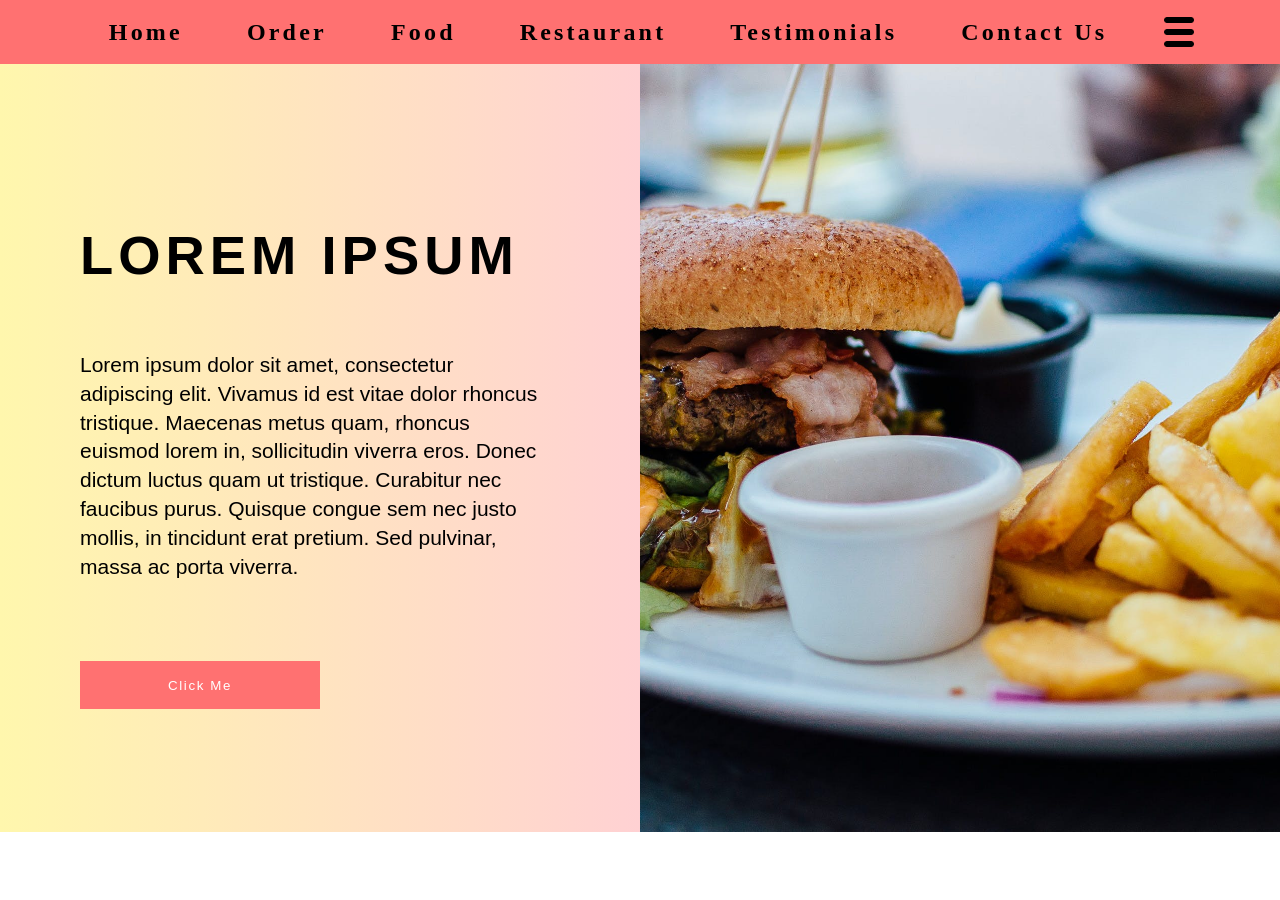
<file: index.html>
<!DOCTYPE html>
<html lang="en">
  <head>
    <meta charset="UTF-8" />
    <meta name="viewport" content="width=device-width, initial-scale=1.0" />
    <title>Simplotel-task-Sivaram</title>
    <link rel="stylesheet" href="style.css" />
  </head>
  <body>
    <div class="header">
      <div class="menu">
        <h2 class="h">Home</h2>
        <h2 class="h">Order</h2>
        <h2 class="h">Food</h2>
        <h2 class="h">Restaurant</h2>
        <h2 class="h">Testimonials</h2>
        <h2 class="h">Contact Us</h2>
      </div>
      <img src="./Images/menu-bar.png" alt="menu-bar" />
    </div>
    <div class="page1">
      <div class="p1-left">
        <div class="topic">
          <h1>LOREM IPSUM</h1>
        </div>
        <div class="content">
          <p>
            Lorem ipsum dolor sit amet, consectetur adipiscing elit. Vivamus id
            est vitae dolor rhoncus tristique. Maecenas metus quam, rhoncus
            euismod lorem in, sollicitudin viverra eros. Donec dictum luctus
            quam ut tristique. Curabitur nec faucibus purus. Quisque congue sem
            nec justo mollis, in tincidunt erat pretium. Sed pulvinar, massa ac
            porta viverra.
          </p>
        </div>
        <div class="but">
          <button onclick="window.location.href='page2.html'">Click Me</button>
        </div>
      </div>
      <div class="p1-right">
        <!-- Image -->
      </div>
    </div>
  </body>
</html>
</file>
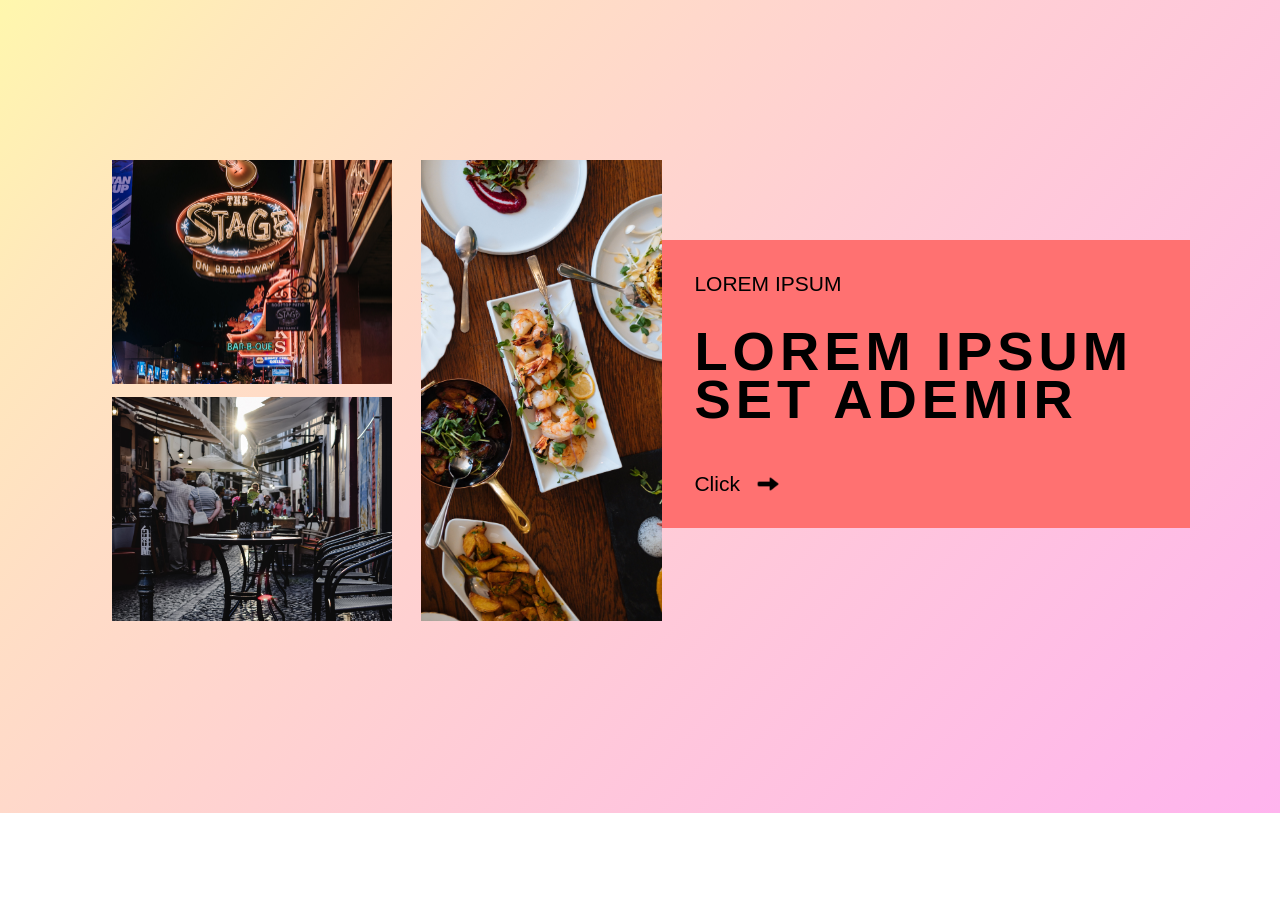
<file: page2.html>
<!DOCTYPE html>
<html lang="en">
  <head>
    <meta charset="UTF-8" />
    <meta name="viewport" content="width=device-width, initial-scale=1.0" />
    <title>Simplotel-task-Sivaram</title>
    <link rel="stylesheet" href="style.css" />
  </head>
  <body>
    <div class="page2">
      <div class="p2-left">
        <div class="p2-left-l">
          <div class="p2-up">
            <!-- Image -->
          </div>
          <div class="p2-down">
            <!-- Image -->
          </div>
        </div>
        <div class="p2-left-r">
          <!-- Image -->
        </div>
      </div>
      <div class="p2-right">
        <div class="box">
          <div class="box-p1">
            <p>LOREM IPSUM</p>
          </div>
          <div class="box-p2">
            <p>LOREM IPSUM SET ADEMIR</p>
          </div>
          <div class="box-p3">
            <p>Click</p>
            <div class="i">
              <!-- Image -->
            </div>
          </div>
        </div>
      </div>
    </div>
  </body>
</html>
</file>
<file: style.css>
* {
  padding: 0;
  margin: 0;
  font-family: "Gill Sans", "Gill Sans MT", Calibri, "Trebuchet MS", sans-serif;
}

/* Header */
.header {
  background-color: #ff7171;
  display: flex;
  padding: 0.5rem;
  justify-content: center;
}
.menu {
  display: flex;
  align-items: center;
  margin-right: 1rem;
}
.h {
  letter-spacing: 0.2rem;
  margin-left: 2rem;
  margin-right: 2rem;
  font-family: Cambria, Cochin, Georgia, Times, "Times New Roman", serif;
}
.header img {
  width: 3rem;
  height: 3rem;
}

/* Page1 */
.page1 {
  display: flex;
}
.p1-left {
  height: 48rem;
  width: 50%;
  background-image: linear-gradient(to right, #fff7ad, #ffd1d3);
}
.topic {
  margin-left: 5rem;
  margin-right: 6rem;
  margin-top: 10rem;
}
.topic h1 {
  font-size: 3.4rem;
  font-family: "Gill Sans", "Gill Sans MT", Calibri, "Trebuchet MS", sans-serif;
  font-weight: 550;
  letter-spacing: 5px;
}
.content {
  margin-left: 5rem;
  margin-right: 6rem;
  margin-top: 4rem;
  font-size: 21px;
  line-height: 1.8rem;
}
.but button {
  margin-top: 5rem;
  margin-left: 5rem;
  width: 15rem;
  height: 3rem;
  background-color: #ff7171;
  border: none;
  color: white;
  letter-spacing: 0.1rem;
  font-family: "Gill Sans", "Gill Sans MT", Calibri, "Trebuchet MS", sans-serif;
}
.but button:hover {
  cursor: pointer;
}
.p1-right {
  height: 48rem;
  width: 50%;
  background-image: url(./Images/pexels-robin-stickel-70497.jpg);
  background-repeat: no-repeat;
  background-size: cover;
  background-position-x: 60%;
}

/* Page2 */
.page2 {
  display: flex;
  background-image: linear-gradient(130deg, #fff7ad, 40%, #ffb4ee);
}
.p2-left {
  width: 43%;
  padding-top: 10rem;
  padding-left: 7rem;
  padding-bottom: 12rem;
  display: flex;
}
.p2-left-l {
  margin-right: 1.8rem;
}
.p2-up {
  width: 17.5rem;
  height: 14rem;
  background-image: url(./Images/pexels-rachel-claire-6752433.jpg);
  background-size: cover;
  background-position-y: 52%;
  margin-bottom: 0.8rem;
}
.p2-down {
  width: 17.5rem;
  height: 14rem;
  background-image: url(./Images/pexels-eva-bronzini-6141651.jpg);
  background-size: cover;
  background-position-y: 52%;
}
.p2-left-r {
  width: 17.5rem;
  height: 28.8rem;
  background-image: url(./Images/pexels-mister-mister-3434523.jpg);
  background-size: cover;
  background-position-x: 50%;
}
.p2-right {
  width: 50%;
}
.box {
  width: 29rem;
  height: 14rem;
  background-color: #ff7171;
  margin-top: 15rem;
  padding: 2rem;
}
.box-p1 {
  font-size: 21px;
  margin-bottom: 2rem;
}
.box-p2 {
  font-size: 3.4rem;
  font-weight: 550;
  letter-spacing: 5px;
  line-height: 3rem;
  margin-bottom: 3rem;
}
.box-p3 {
  display: flex;
}
.box-p3 p {
  margin-right: 1rem;
  font-size: 21px;
}
.i {
  background-image: url(./Images/icons8-arrow-30.png);
  width: 2rem;
  height: 1.5 rem;
  background-position-y: 30%;
  background-size: 1.5rem;
  background-repeat: no-repeat;
}
/* mobile */
@media screen and (max-width: 426px) {
  .header {
    background-color: #ff7171;
    display: flex;
    padding: 0.3rem;
    justify-content: right;
    width: 100%;
  }
  .menu {
    display: none;
  }
  .header img {
    width: 2rem;
    height: 2rem;
    margin-right: 1.5rem;
  }
  .dropdown:hover .dropdown-content {
    display: block;
  }
  .page1 {
    position: relative;
  }
  .p1-left {
    position: absolute;
    top: 18rem;
    height: 20rem;
    width: 100%;
    background-image: linear-gradient(to right, #fff7ad, #ffd1d3);
  }
  .topic {
    margin-left: 2rem;
    margin-right: 3rem;
    margin-top: 2rem;
  }
  .topic h1 {
    font-size: 2rem;
    font-weight: 550;
    letter-spacing: 3px;
  }
  .content {
    margin-left: 2rem;
    margin-right: 3rem;
    margin-top: 2rem;
    font-size: 16px;
    line-height: 1rem;
  }
  .but button {
    margin-top: 2rem;
    margin-left: 2rem;
    width: 10rem;
    height: 2rem;
    background-color: #ff7171;
    border: none;
    color: white;
    letter-spacing: 0.1rem;
  }
  .p1-right {
    height: 18rem;
    width: 100%;
    background-image: url(./Images/pexels-robin-stickel-70497.jpg);
    background-repeat: no-repeat;
    background-size: cover;
    background-position-x: 80%;
    position: absolute;
    top: 0;
  }
  .page2 {
    display: inline-block;
    width: 100%;
    margin: 0;
    background-image: linear-gradient(to bottom, #fff7ad, 40%, #ffb4ee);
  }
  .p2-left {
    width: 100%;
    display: flex;
    padding-top: 3rem;
    padding-left: 2rem;
    padding-bottom: 3rem;
  }
  .p2-left-l {
    margin-right: 0.5rem;
  }
  .p2-up {
    width: 10rem;
    height: 9rem;
    background-position-y: 62%;
    margin-bottom: 0.5rem;
  }
  .p2-down {
    width: 10rem;
    height: 9rem;
    background-position-y: 62%;
  }
  .p2-left-r {
    width: 10rem;
    height: 18.5rem;
    background-position-x: 40%;
  }
  .p2-right {
    width: 100%;
  }
  .box {
    width: 17.5rem;
    height: 10rem;
    background-color: #ff7171;
    margin-top: 1rem;
    margin-left: 2rem;
    margin-bottom: 4rem;
    padding: 1.5rem;
  }
  .box-p1 {
    font-size: 16px;
    margin-bottom: 1.5rem;
  }
  .box-p2 {
    font-size: 2rem;
    font-weight: 550;
    letter-spacing: 3px;
    line-height: 2rem;
    margin-bottom: 2rem;
  }
  .box-p3 {
    display: flex;
  }
  .box-p3 p {
    margin-right: 1rem;
    font-size: 16px;
  }
}
</file>
